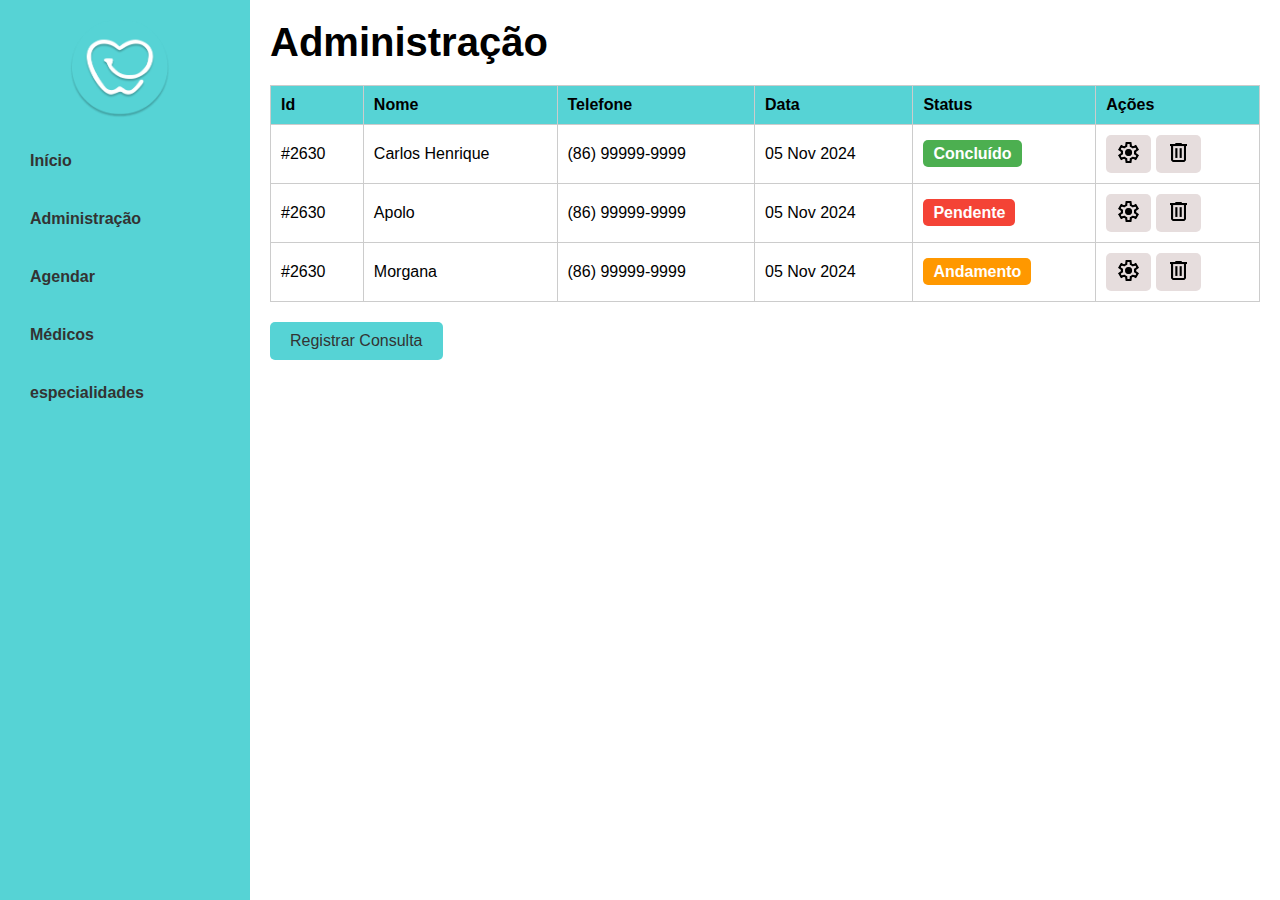
<file: index.html>
<!DOCTYPE html>
<html lang="pt-BR">
<head>
  <meta charset="UTF-8" />
  <meta name="viewport" content="width=device-width, initial-scale=1.0" />
  <title>Administração</title>
  <link rel="stylesheet" href="src/css/style.css" />
  <link rel="shortcut icon" href="src/img/logo-icon.png" type="image/x-icon">
</head>
<body>
  <div class="container">
    <aside class="sidebar">
        <img class="logo" src="src/img/logo-icon.png" alt="Logo" />
      <nav>
        <ul>
          <li><a href="#">Início</a></li>
          <li><a href="index.html">Administração</a></li>
          <li><a href="resgiter.html">Agendar</a></li>
          <li><a href="medicos.html">Médicos</a></li>
          <li><a href="especialidades.html">especialidades</a></li>
      </ul>
      </nav>
    </aside>

    <main class="main-content">
      <h1>Administração</h1>
      <table>
        <thead>
          <tr>
            <th>Id</th>
            <th>Nome</th>
            <th>Telefone</th>
            <th>Data</th>
            <th>Status</th>
            <th>Ações</th>
          </tr>
        </thead>
        <tbody>
          <tr class="consulta">
            <td>#2630</td>
            <td>Carlos Henrique</td>
            <td>(86) 99999-9999</td>
            <td>05 Nov 2024</td>
            <td><span class="status concluido">Concluído</span></td>
            <td>
              <button class="config" ><img src="src/img/settings.png" alt="Editar"  /></button>
              <button class="delete" id="delete-button"adi><img src="src/img/delete.png" alt="Excluir" onclick="excluirForm()"/></button>
            </td>
          </tr>
          <tr class="consulta">
            <td>#2630</td>
            <td>Apolo</td>
            <td>(86) 99999-9999</td>
            <td>05 Nov 2024</td>
            <td><span class="status pendente">Pendente</span></td>
            <td>
              <button class="config"><img src="src/img/settings.png" alt="Editar" /></button>
              <button class="delete" id="delete-button"><img src="src/img/delete.png" alt="Excluir" /></button>
            </td>
          </tr>
          <tr>
            <td>#2630</td>
            <td>Morgana</td>
            <td>(86) 99999-9999</td>
            <td>05 Nov 2024</td>
            <td><span class="status andamento">Andamento</span></td>
            <td>
              <button class="config"><img src="src/img/settings.png" alt="Editar" /></button>
              <button class="delete" id="delete-button"><img src="src/img/delete.png" alt="Excluir" /></button>
            </td>
          </tr>
        </tbody>
      </table>
      <button class="register-button">
        <a href="resgiter.html">Registrar Consulta</a> 
      </button>
    </main>
  </div>
  
  <script src="src/js/script.js"></script>
</body>
</html>
</file>
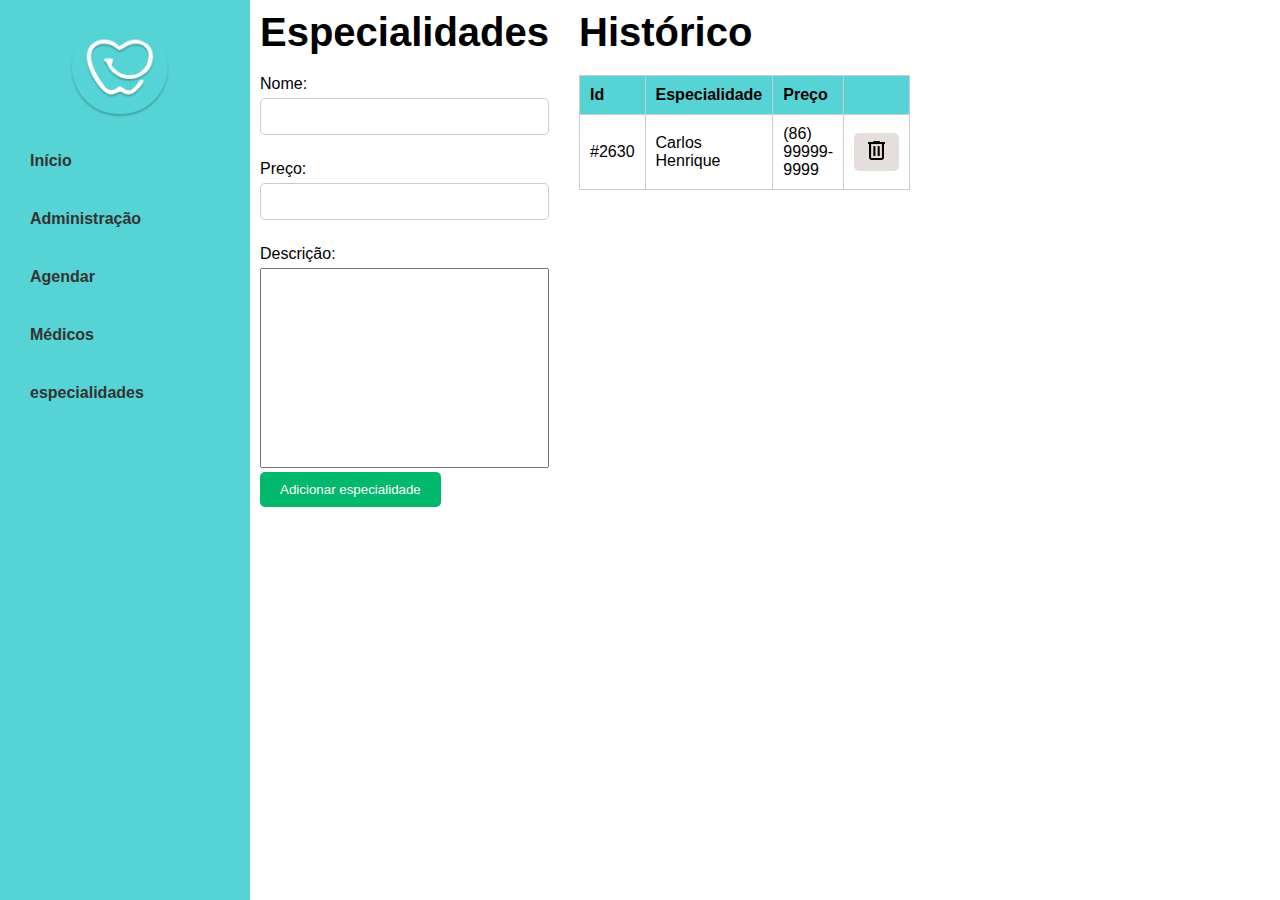
<file: especialidades.html>
<!DOCTYPE html>
<html lang="pt-BR">
<head>
    <meta charset="UTF-8">
    <meta name="viewport" content="width=device-width, initial-scale=1.0">
    <title>Cadastrar especialidade</title>
    <link rel="stylesheet" href="src/css/style.css">
    <link rel="shortcut icon" href="src/img/logo-icon.png" type="image/x-icon">

</head>
<body>
    <div class="container">
        <!-- Sidebar -->
        <nav class="sidebar">
            <img class="logo" src="src/img/logo-icon.png" alt="Logo">
            <ul>
                <li><a href="#">Início</a></li>
                <li><a href="index.html">Administração</a></li>
                <li><a href="resgiter.html">Agendar</a></li>
                <li><a href="medicos.html">Médicos</a></li>
                <li><a href="especialidades.html">especialidades</a></li>
            </ul>
        </nav>

        <div id="especialidade">
            <!-- Especialidae -->
            <div id="form-especialidade">
                <h1>Especialidades</h1>
                <form id="form">
                    <div>
                        <label for="nome">Nome:</label>
                        <input type="text" id="nome" name="nome" required>
                    </div>
                    <div>
                        <label for="preco">Preço:</label>
                        <input type="text" id="preco" name="preco" required>
                    </div>
                    <div>
                        <label for="descricao">Descrição:</label>
                        <textarea name="descricao" id="descricao" ></textarea>
                    </div>
                    <button type="submit">Adicionar especialidade</button>
                </form>
            </div>

            <div id="table-especialidade">
                <h1>Histórico</h1>
                <table>
                <thead>
                    <tr>
                    <th>Id</th>
                    <th>Especialidade</th>
                    <th>Preço</th>
                    <th></th>
                    </tr>
                </thead>
                <tbody>
                    <tr>
                    <td>#2630</td>
                    <td>Carlos Henrique</td>
                    <td>(86) 99999-9999</td>
                    <td>
                        <button class="delete"><img src="src/img/delete.png" alt="Excluir" onclick="excluirForm()"/></button>
                    </td>
                    </tr>
                </tbody>
                </table>
            </div>
        </div>
        
    </div>

    

    <!-- Modal personalizado -->
    <div id="customAlert">
        <div class="alert-container">
          <div class="alert-title" id="alertTitle">especialidade cadastrada! </div>
          <div class="alert-content" id="alertContent">
            <img src="src/img/check.png" alt="">
          </div>
  
          <div class="alert-footer">
            <button class="close-btn" onclick="closeAlert()">Fechar</button>
          </div>
  
          </div>
        
      </div>
    
    <script src="src/js/script.js"></script>
</body>
</html>
</file>
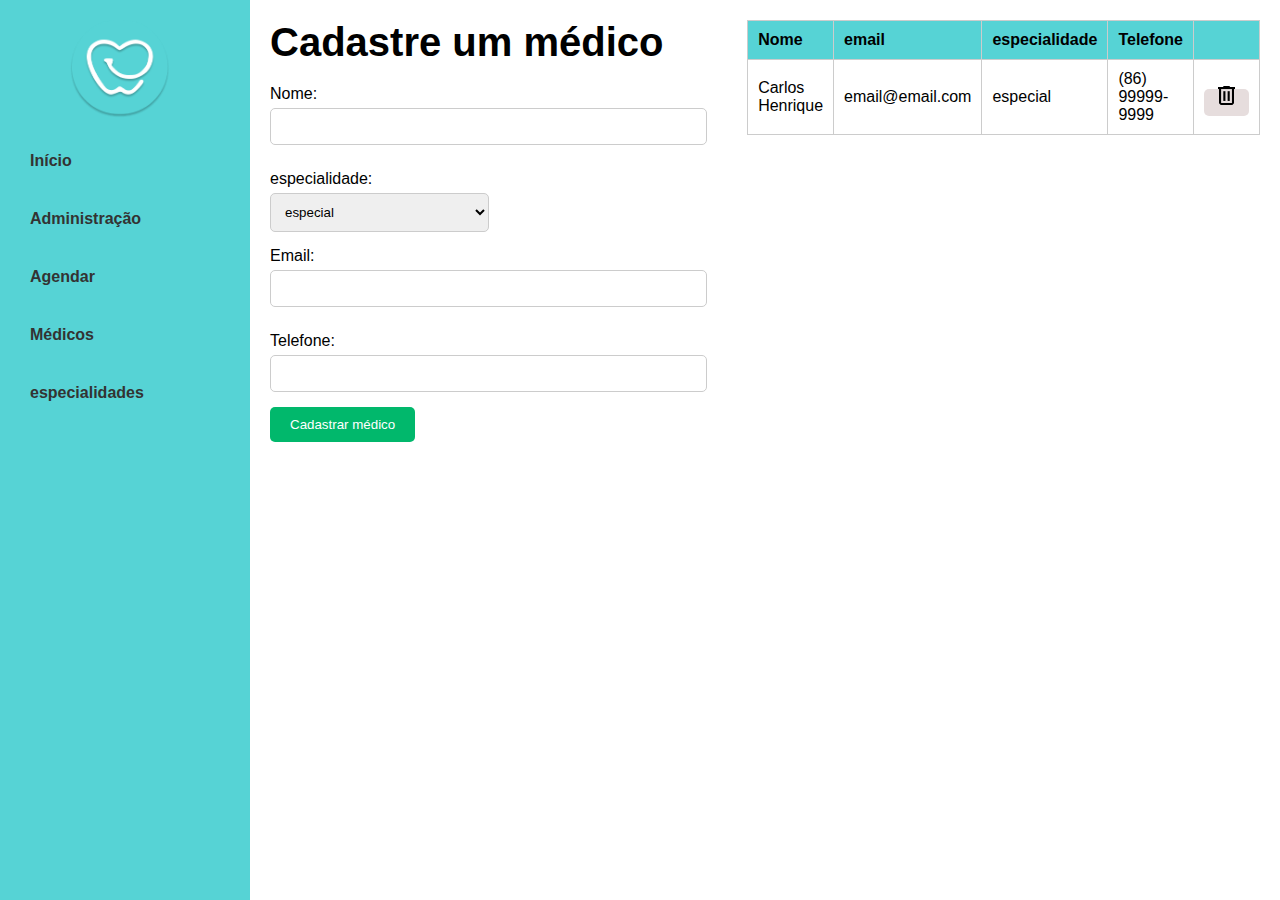
<file: medicos.html>
<!DOCTYPE html>
<html lang="en">
<head>
    <meta charset="UTF-8">
    <meta name="viewport" content="width=device-width, initial-scale=1.0">
    <link rel="stylesheet" href="src/css/style.css">
    <link rel="shortcut icon" href="src/img/logo-icon.png" type="image/x-icon">
    <title>Document</title>
</head>
<body>
    <div class="container">
        <!-- Sidebar -->
        <nav class="sidebar">
            <img class="logo" src="src/img/logo-icon.png" alt="">
            <ul>
                <li><a href="#">Início</a></li>
                <li><a href="index.html">Administração</a></li>
                <li><a href="resgiter.html">Agendar</a></li>
                <li><a href="medicos.html">Médicos</a></li>
                <li><a href="especialidades.html">especialidades</a></li>
            </ul>
        </nav>
        <!-- Cadastro do médico -->
        <div class="main-content">
            <h1>Cadastre um médico</h1>
            <form id="formMedico">
                <label for="nome">Nome:</label>
                <input type="text" id="nome" name="nome" required>

                <label for="especialidade">especialidade:</label>
                <select name="especialidade" id="especialidade">
                    <option value="especial">especial</option>
                </select>

                <label for="email">Email:</label>
                <input type="email" id="email" name="email" required>

                <label for="telefone">Telefone:</label>
                <input type="text" id="telefone" name="telefone" required>

                <button>Cadastrar médico</button>
            </form>
        </div>

        <div class="historico">
            <table>
                <thead>
                    <tr>
                        <th>Nome</th>
                        <th>email</th>
                        <th>especialidade</th>
                        <th>Telefone</th>
                        <th></th>
                    </tr>
                </thead>
                <tbody>
                    <tr>
                        <td>Carlos Henrique</td>
                        <td>email@email.com</td>
                        <td>especial</td>
                        <td>(86) 99999-9999</td>   
                        <td><span class="delete" id="delete-button"><img src="src/img/delete.png" alt="Excluir"></span></td>
                    </tr>
                </tbody>
            </table>
        </div>
    </div>
    <script src="src/js/script.js"></script>
</body>
</html>
</file>
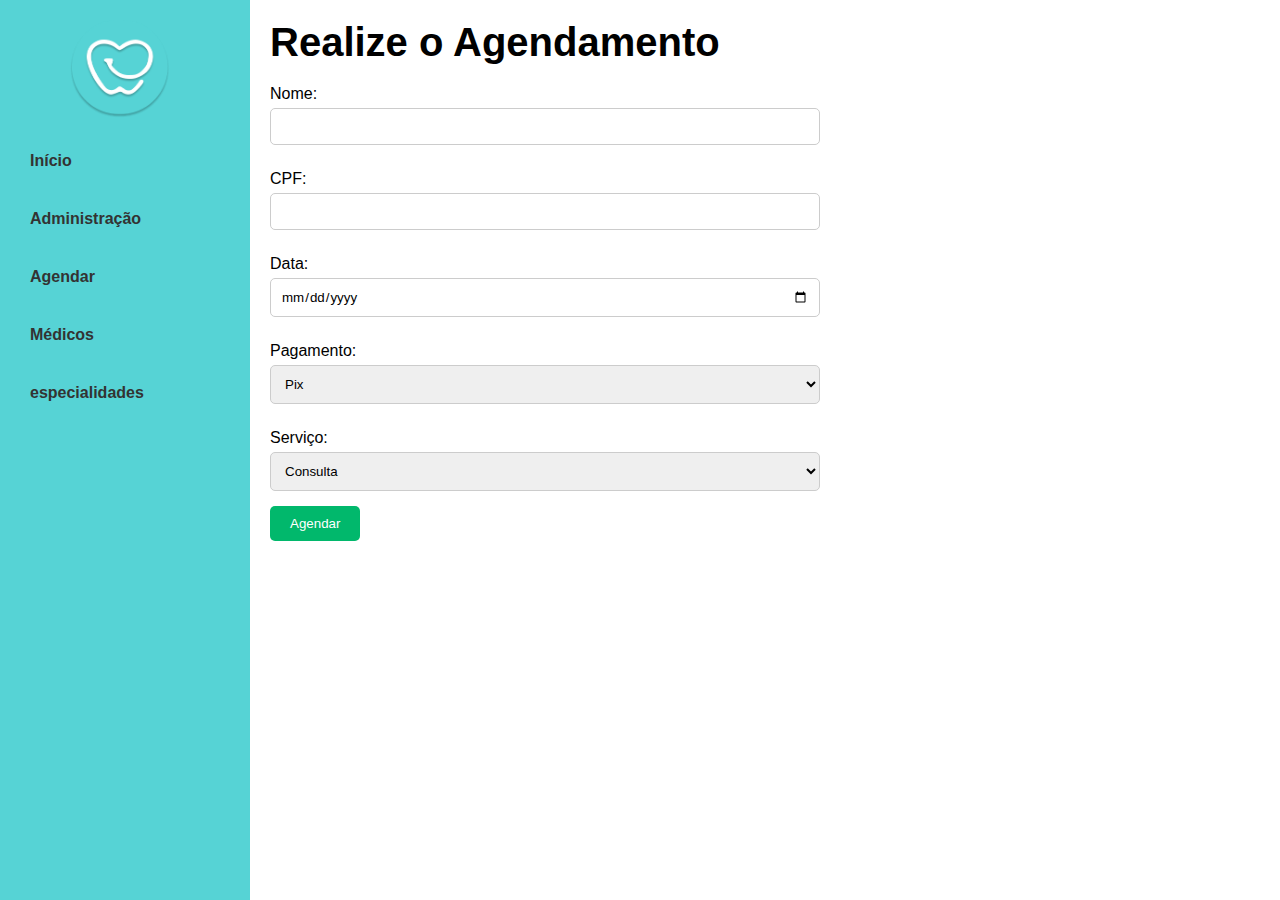
<file: resgiter.html>
<!DOCTYPE html>
<html lang="pt-BR">
<head>
    <meta charset="UTF-8">
    <meta name="viewport" content="width=device-width, initial-scale=1.0">
    <title>Formulário de Agendamento</title>
    <link rel="stylesheet" href="src/css/style.css">
    <link rel="shortcut icon" href="src/img/logo-icon.png" type="image/x-icon">

</head>
<body>
    <div class="container">
        <!-- Sidebar -->
        <nav class="sidebar">
            <img class="logo" src="src/img/logo-icon.png" alt="">
            <ul>
                <li><a href="#">Início</a></li>
                <li><a href="index.html">Administração</a></li>
                <li><a href="#">Agendar</a></li>
                <li><a href="medicos.html">Médicos</a></li>
                <li><a href="especialidades.html">especialidades</a></li>
            </ul>
        </nav>

        <!-- Agendamento -->
        <div class="main-content">
            <h1>Realize o Agendamento</h1>
            <form id="formAgendamento">
                <label for="nome">Nome:</label>
                <input type="text" id="nome" name="nome" required>

                <label for="cpf">CPF:</label>
                <input type="text" id="cpf" name="cpf" required maxlength="11">

                <label for="data">Data:</label>
                <input type="date" id="data" name="data" required>

                <label for="pagamento">Pagamento:</label>
                <select name="pagamento" id="pagamento">
                    <option value="pix">Pix</option>
                    <option value="cartão">Cartão</option>
                    <option value="dinheiro">Dinheiro</option>
                </select>

                <label for="servico">Serviço:</label>
                <select id="servico" name="servico">
                    <option value="consulta">Consulta</option>
                    <option value="manutencao">Manutenção</option>
                    <option value="limpeza">Limpeza</option>
                </select>

                <button type="submit">Agendar</button>
            </form>
        </div>
    </div>

    <!-- Modal personalizado -->
    <div id="customAlert">
      <div class="alert-container">
        <div class="alert-title" id="alertTitle">Agendamento Realizado! </div>
        <div class="alert-content" id="alertContent">
          <img src="src/img/check.png" alt="">
        </div>

        <div class="alert-footer">
          <button class="close-btn" onclick="closeAlert()">Fechar</button>
        </div>
      
    </div>
    
    <script src="src/js/script.js"></script>
</body>
</html>
</file>
<file: src/css/style.css>
* {
    margin: 0;
    padding: 0;
    box-sizing: border-box;
    font-family: Arial, sans-serif;
}

body {
    display: flex;
    height: 100vh;
    background-color: #fff;
}


/* sidebar */
.container {
    display: flex;
    width: 100%;
}

.sidebar {
    width: 250px;
    background-color: #56D3D5;
    color: #333;
    padding: 20px;
}

.sidebar h2 {
    text-align: center;
}

.sidebar ul {
    list-style-type: none;
    padding: 0;
}

.sidebar ul li {
    margin: 20px 0;
}

.sidebar ul li a {
    color: #333;
    text-decoration: none;
    font-weight: bold;
    display: block;
    padding: 10px;
    border-radius: 5px;
}

.sidebar ul li a:hover {
    background-color: #6bd7d9;
}

.logo{
    width: 100px;
    margin-left: 50px;
}

.main-content {
    flex: 1;
    padding: 20px;
    /* background-color: #f4f4f4; */
}

/* administração */
.main-content {
    flex: 1;
    padding: 20px;
  }
  
  h1 {
    font-size: 40px;
    margin-bottom: 20px;
  }
  
  table {
    width: 100%;
    border-collapse: collapse;
    margin-bottom: 20px;
  }
  
  th, td {
    padding: 10px;
    border: 1px solid #ccc;
    text-align: left;
  }
  
  th {
    background: #56D3D5;
  }
  .config {
    background: #e6dddd;
    padding: 5px 10px;
    border-radius: 5px;
    color: #fff;
    font-weight: bold;   
  }
  .config img {
    width: 25px;
    height: 25px;
  }
  .config:hover{
    background:#ccc;
  }

  
  .status {
    padding: 5px 10px;
    border-radius: 5px;
    color: #fff;
    font-weight: bold;
  }
  
  .status.concluido {
    background: #4caf50;
  }
  
  .status.pendente {
    background: #f44336;
  }
  
  .status.andamento {
    background: #ff9800;
  }
  
  .action-button img {
    width: 25px;
    height: 25px;
  }
  
  .register-button {
    padding: 10px 20px;
    background: #56D3D5;
    color: #fff;
    border: none;
    border-radius: 5px;
    cursor: pointer;
    font-size: 16px;
  }

  .register-button:hover{
    background: #22696b;
  }
  
a{
  text-decoration: none;
  color: #333;
}

/* médicos */
.main-content h1 {
    margin-bottom: 20px;
}

.historico{
    flex: 1;
    padding: 20px;
  }
  

form label {
    display: block;
    margin: 10px 0 5px;
}

form input, form select {
    width: 100%;
    padding: 10px;
    margin-bottom: 15px;
    border: 1px solid #ccc;
    border-radius: 5px;
}

button {
    background-color: #01b86c;
    color: #fff;
    padding: 10px 20px;
    border: none;
    border-radius: 5px;
    cursor: pointer;
}

button:hover {
    background-color: #26b139;
}

.mensagem {
    margin-top: 15px;
    color: green;
}

/* form-informaçoes */
table {
    width: 100%;
    border-collapse: collapse;
    margin-bottom: 20px;
  }
  
  th, td {
    padding: 10px;
    border: 1px solid #ccc;
    text-align: left;
    
  }
  
  th {
    background: #56D3D5;
  }

  .delete {
    background: #e6dddd;
    padding: 5px 10px ;
    border-radius: 5px;
    color: #fff;
    font-weight: bold; 
      
  }

  .delete img {
    width: 25px;
    height: 25px;
  }

  .delete:hover{
    background:#e0281b;
  }

  /* especialidades */
  #especialidade{
    width: 50%;
    padding: 10px;
    display: flex;
    flex-direction: column;
}

#form-especialidade{
    padding-bottom: 50px;
}

form{
    max-width: 550px;
}

form label {
    display: block;
    margin: 10px 0 5px;
}

form input, form select {
    width: 100%;
    padding: 10px;
    margin-bottom: 15px;
    border: 1px solid #ccc;
    border-radius: 5px;
}

#descricao{
    width: 100%;
    height: 200px;
    resize: none;
}

/* Responsividades */
@media (max-width:600px){
    .sidebar{
        display: none;
    }

    h1 {
        font-size: 1.5em;
    }
}

@media (max-width: 768px) {
    .container {
        margin-top: 20px;
        padding: 10px;
    }
}

/* media query de tela grande da page especialidades */
@media (min-width:1200px){
    #especialidade{
        flex-direction: row;
        justify-content: space-around;
        gap: 30px;
    }
}

/* Estilo do modal */
#customAlert {
    display: none; /* Inicialmente escondido */
    position: fixed;
    top: 50%;
    left: 50%;
    transform: translate(-50%, -50%);
    background-color: #fff;
    border: 1px solid #ccc;
    box-shadow: 0px 4px 6px rgba(0, 0, 0, 0.1);
    padding: 20px;
    width: 300px;
    z-index: 9999;
}

/* Estilo do título */
.alert-title {
    font-size: 20px;
    font-weight: bold;
    margin-bottom: 10px;
}

/* Estilo do conteúdo */
.alert-content {
    margin-bottom: 20px;
    margin: 60px;
}

/* Botão de fechar */
.close-btn {
    background-color: #007bff;
    color: white;
    border: none;
    padding: 8px 16px;
    cursor: pointer;
    font-size: 16px;
    border-radius: 4px;
    margin-left: 35%;
    
}

.alert-container{
    display: flex;
    flex-wrap: wrap;
    align-items: center;
    justify-content: center;
}
.alert-footer{
    width: 100%;

}
.close-btn:hover {
    background-color: #0056b3;
}
</file>
